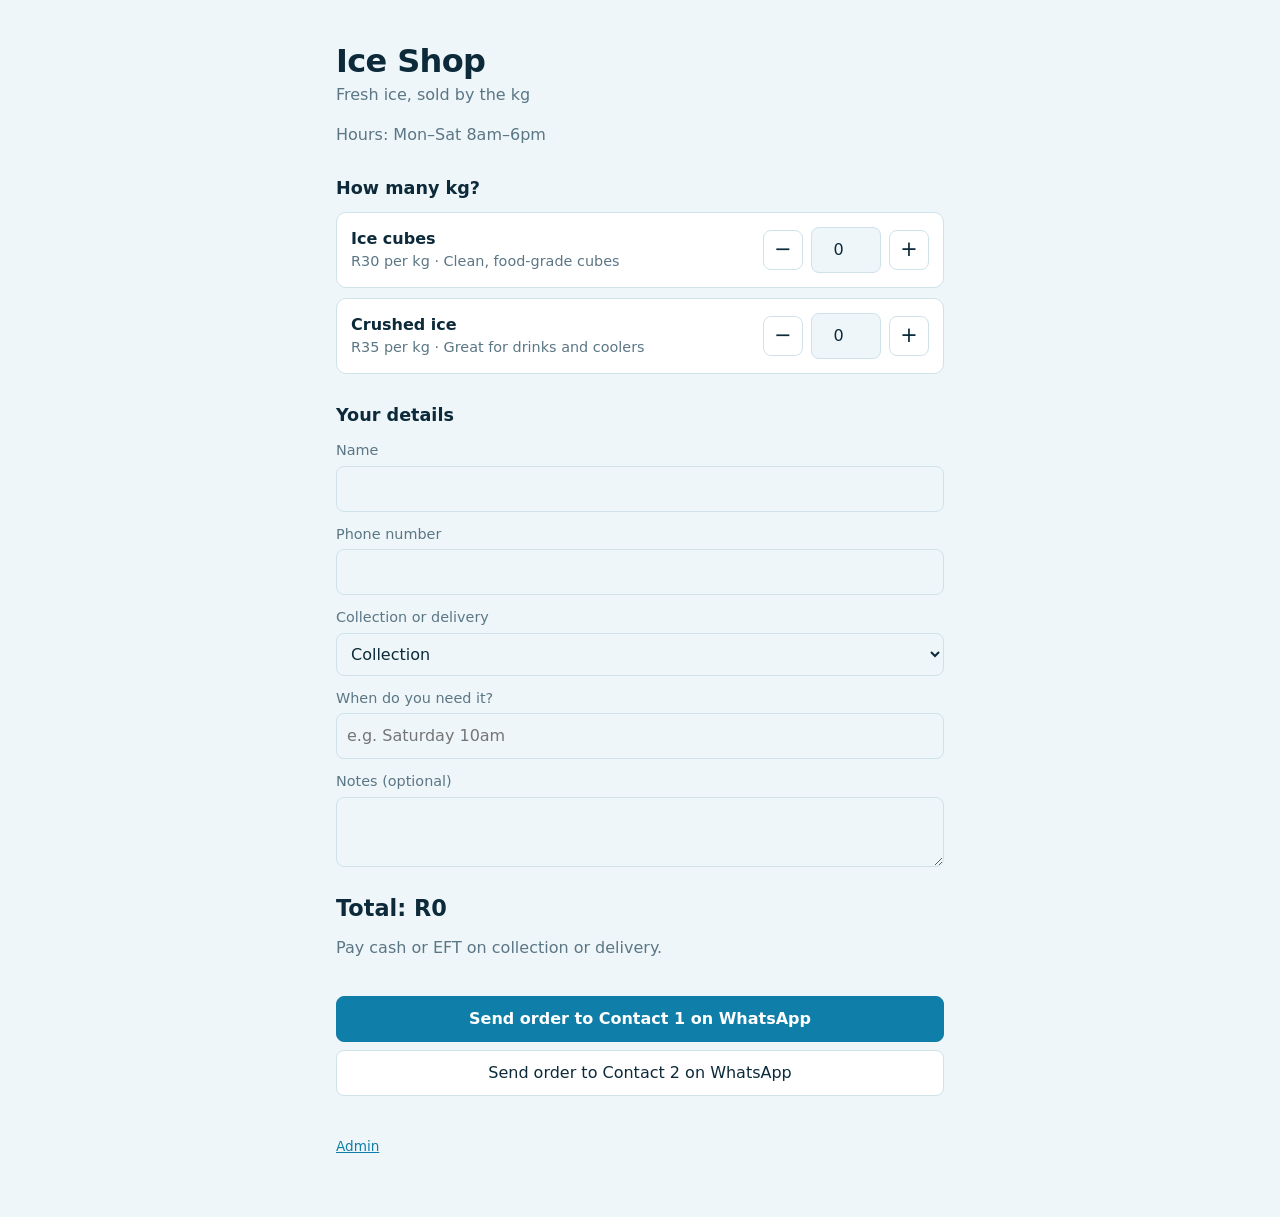
<file: index.html>
<!doctype html>
<html lang="en"><head>
<meta charset="utf-8"><meta name="viewport" content="width=device-width,initial-scale=1">
<title>Order ice</title><link rel="stylesheet" href="style.css">
</head><body><main>
<h1 id="name"></h1><p class="sub" id="tag"></p>
<p class="sub" id="hours" hidden></p>
<div class="closed" id="closed" hidden></div>
<div class="notice" id="notice" hidden></div>
<h2>How many kg?</h2><div id="products"></div>
<h2>Your details</h2>
<label for="cname">Name</label><input id="cname" autocomplete="name">
<label for="cphone">Phone number</label><input id="cphone" type="tel" autocomplete="tel">
<label for="mode">Collection or delivery</label>
<select id="mode"></select>
<div id="addrWrap" hidden><label for="addr">Delivery address</label><textarea id="addr" rows="2"></textarea></div>
<label for="when">When do you need it?</label><input id="when" placeholder="e.g. Saturday 10am">
<label for="notes">Notes (optional)</label><textarea id="notes" rows="2"></textarea>
<div class="lines" id="lines"></div>
<div class="total" id="total"></div>
<p class="sub" id="pay"></p>
<div class="err" id="err" role="alert"></div>
<div class="send" id="send"></div>
<footer><a href="admin.html">Admin</a></footer>
</main>
<script src="config.js"></script>
<script>
const S = window.SHOP, $ = id => document.getElementById(id);
const D = S.delivery || { enabled: false, fee: 0, freeAbove: 0 };
const qty = {};
const money = n => S.currency + (Math.round(n * 100) / 100).toLocaleString("en-ZA");
$("name").textContent = S.name; $("tag").textContent = S.tagline; document.title = S.name;
if (S.hours) { $("hours").textContent = "Hours: " + S.hours; $("hours").hidden = false; }
if (S.notice) { $("notice").textContent = S.notice; $("notice").hidden = false; }
if (S.payment) $("pay").textContent = S.payment;
if (S.open === false) { $("closed").textContent = S.closedMessage || "Orders are closed."; $("closed").hidden = false; }

["Collection"].concat(D.enabled ? ["Delivery"] : []).forEach(m => $("mode").add(new Option(m)));

const list = $("products");
S.products.forEach(p => {
  qty[p.id] = 0;
  const d = document.createElement("div");
  d.className = "card" + (p.available ? "" : " off");
  d.innerHTML = `<div class="row"><div><strong></strong><div class="price"></div></div><div class="qty"></div></div>`;
  d.querySelector("strong").textContent = p.name;
  d.querySelector(".price").textContent = p.available ? money(p.price) + " per kg" + (p.note ? " · " + p.note : "") : "Out of stock";
  if (p.available) {
    const q = d.querySelector(".qty");
    q.innerHTML = `<button type="button" aria-label="Less">−</button><input type="number" min="0" step="${p.step}" value="0" aria-label="kg of ${p.name}"><button type="button" aria-label="More">+</button>`;
    const inp = q.querySelector("input"), [minus, plus] = q.querySelectorAll("button");
    const set = v => { v = Math.max(0, Number(v) || 0); if (v > 0 && v < p.min) v = p.min; qty[p.id] = v; inp.value = v; calc(); };
    minus.onclick = () => set(qty[p.id] - p.step < p.min ? 0 : qty[p.id] - p.step);
    plus.onclick = () => set(qty[p.id] === 0 ? p.min : qty[p.id] + p.step);
    inp.onchange = () => set(inp.value);
  }
  list.appendChild(d);
});

const lines = () => S.products.filter(p => qty[p.id] > 0).map(p => ({ p, kg: qty[p.id], sub: qty[p.id] * p.price }));
const isDel = () => $("mode").value === "Delivery";
function totals() {
  const sub = lines().reduce((a, l) => a + l.sub, 0);
  const fee = isDel() && sub > 0 && !(D.freeAbove > 0 && sub >= D.freeAbove) ? (D.fee || 0) : 0;
  return { sub, fee, total: sub + fee };
}
function calc() {
  const t = totals();
  $("lines").innerHTML = t.sub > 0 && isDel() ? `<div><span>Ice</span><span>${money(t.sub)}</span></div><div><span>Delivery</span><span>${t.fee ? money(t.fee) : "Free"}</span></div>` : "";
  $("total").textContent = "Total: " + money(t.total);
}
$("mode").onchange = () => { $("addrWrap").hidden = !isDel(); calc(); };

// remember details on this device
const keep = ["cname", "cphone", "addr"];
try { keep.forEach(k => { const v = localStorage.getItem("ice_" + k); if (v) $(k).value = v; }); } catch (e) {}

function build(ref) {
  const t = totals(), v = id => $(id).value.trim();
  let m = `*New ice order ${ref}*\n`;
  lines().forEach(l => m += `• ${l.p.name}: ${l.kg} kg = ${money(l.sub)}\n`);
  if (isDel()) m += `Delivery: ${t.fee ? money(t.fee) : "Free"}\n`;
  m += `*Total: ${money(t.total)}*\n\nName: ${v("cname")}\nPhone: ${v("cphone")}\n${$("mode").value}`;
  if (isDel()) m += `: ${v("addr")}`;
  if (v("when")) m += `\nWhen: ${v("when")}`;
  if (v("notes")) m += `\nNotes: ${v("notes")}`;
  return m;
}
function send(c) {
  const e = $("err"), t = totals(); e.textContent = "";
  if (S.open === false) return e.textContent = "Orders are closed right now.";
  if (!lines().length) return e.textContent = "Add at least 1 kg of ice.";
  if (S.minOrder > 0 && t.sub < S.minOrder) return e.textContent = "Minimum order is " + money(S.minOrder) + ".";
  if (!$("cname").value.trim() || !$("cphone").value.trim()) return e.textContent = "Please enter your name and phone number.";
  if (isDel() && !$("addr").value.trim()) return e.textContent = "Please enter a delivery address.";
  try { keep.forEach(k => localStorage.setItem("ice_" + k, $(k).value.trim())); } catch (x) {}
  const n = new Date(), ref = "#" + String(n.getDate()).padStart(2, "0") + String(n.getMonth() + 1).padStart(2, "0") + "-" + (100 + Math.floor(Math.random() * 900));
  window.open("https://wa.me/" + c.number.replace(/\D/g, "") + "?text=" + encodeURIComponent(build(ref)), "_blank");
}
S.contacts.forEach((c, i) => {
  const b = document.createElement("button"); b.type = "button";
  b.className = i === 0 ? "primary" : ""; b.textContent = "Send order to " + c.name + " on WhatsApp";
  b.onclick = () => send(c); $("send").appendChild(b);
});
calc();
</script></body></html>
</file>
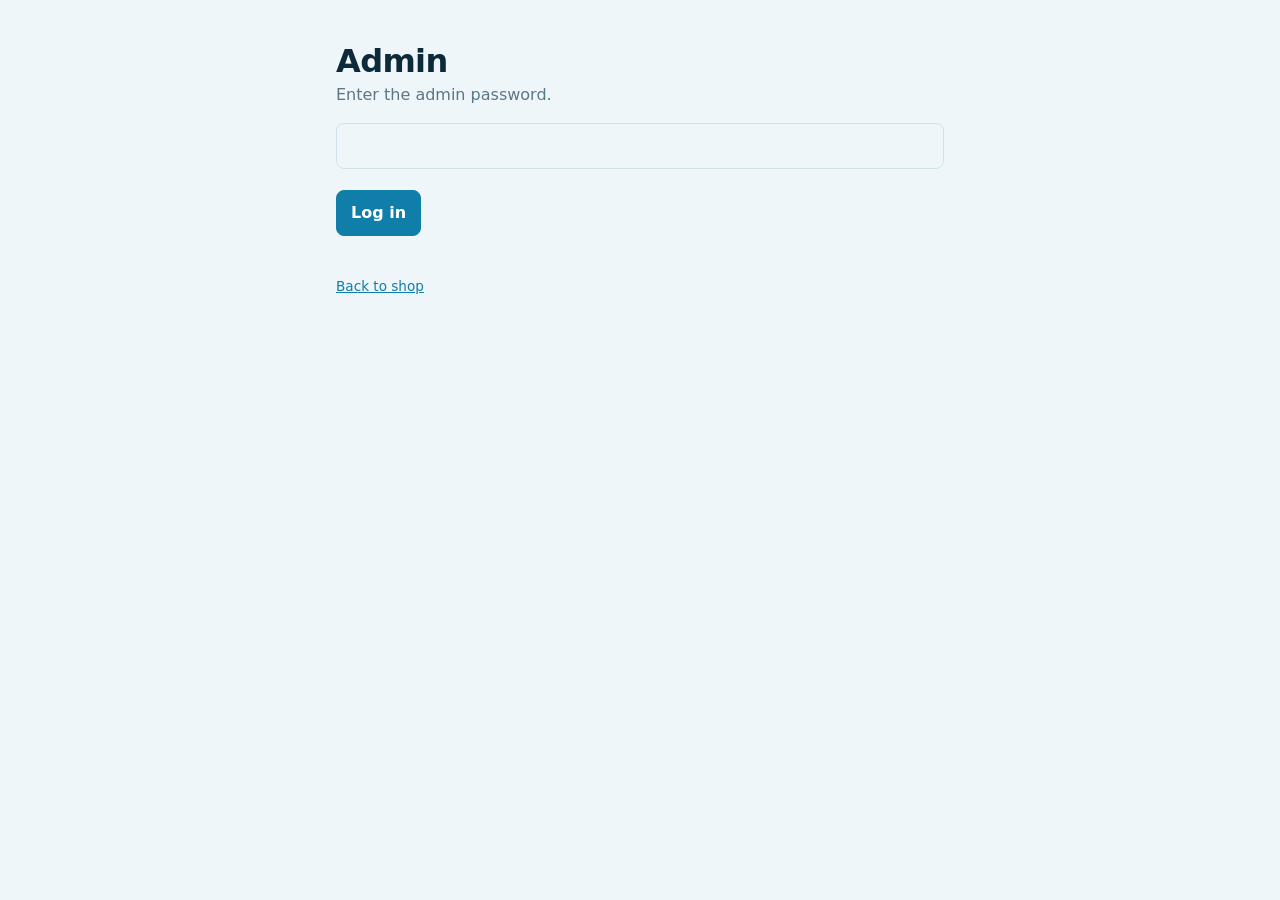
<file: admin.html>
<!doctype html>
<html lang="en"><head>
<meta charset="utf-8"><meta name="viewport" content="width=device-width,initial-scale=1">
<title>Admin</title><link rel="stylesheet" href="style.css">
</head><body><main>
<h1>Admin</h1>
<div id="login">
  <p class="sub">Enter the admin password.</p>
  <input id="pw" type="password" aria-label="Password"><div class="err" id="lerr"></div>
  <button class="primary" id="go" type="button">Log in</button>
</div>
<div id="panel" hidden>
  <p class="sub">Change anything below, press <strong>Download config.js</strong>, then upload that file to your GitHub repo (replace the old one). The shop updates within a minute.</p>
  <h2>Shop</h2>
  <label>Shop name</label><input id="sname"><label>Tagline</label><input id="stag">
  <label>Currency symbol</label><input id="scur">
  <label>Notice on the shop page (leave empty for none)</label><input id="snotice" placeholder="e.g. Closed Sunday">
  <label>Opening hours (shown to customers)</label><input id="shours">
  <label class="chk"><input type="checkbox" id="sopen"> Taking orders (untick to pause the shop)</label>
  <label>Message shown when paused</label><input id="sclosed">
  <h2>Delivery, minimum and payment</h2>
  <label class="chk"><input type="checkbox" id="dyes"> Offer delivery</label>
  <div class="grid"><div><label>Delivery fee</label><input id="dfee" type="number" min="0"></div>
  <div><label>Free delivery above (0 = never)</label><input id="dfree" type="number" min="0"></div></div>
  <label>Minimum order value (0 = none)</label><input id="smin" type="number" min="0">
  <label>Payment note</label><input id="spay">
  <h2>WhatsApp contacts (digits only, with country code)</h2>
  <div class="grid"><div><label>Contact 1 name</label><input id="n0"><label>Number</label><input id="w0" inputmode="numeric"></div>
  <div><label>Contact 2 name</label><input id="n1"><label>Number</label><input id="w1" inputmode="numeric"></div></div>
  <h2>Products</h2><div class="tbl" id="prods"></div>
  <button type="button" id="add">Add product</button>
  <h2>Admin password</h2><input id="spw">
  <p class="err" id="perr"></p>
  <button class="primary" type="button" id="dl">Download config.js</button>
</div>
<footer><a href="index.html">Back to shop</a></footer>
</main>
<script src="config.js"></script>
<script>
const S = JSON.parse(JSON.stringify(window.SHOP)), $ = id => document.getElementById(id);
$("go").onclick = () => {
  if ($("pw").value === S.adminPassword) { sessionStorage.ok = "1"; open_(); } else $("lerr").textContent = "Wrong password.";
};
$("pw").onkeydown = e => { if (e.key === "Enter") $("go").click(); };
if (sessionStorage.ok === "1") open_();

function open_() {
  $("login").hidden = true; $("panel").hidden = false;
  $("sname").value = S.name; $("stag").value = S.tagline; $("scur").value = S.currency; $("snotice").value = S.notice; $("spw").value = S.adminPassword;
  const D = S.delivery || {};
  $("shours").value = S.hours || ""; $("sopen").checked = S.open !== false; $("sclosed").value = S.closedMessage || "";
  $("dyes").checked = !!D.enabled; $("dfee").value = D.fee || 0; $("dfree").value = D.freeAbove || 0;
  $("smin").value = S.minOrder || 0; $("spay").value = S.payment || "";
  [0, 1].forEach(i => { $("n" + i).value = (S.contacts[i] || {}).name || ""; $("w" + i).value = (S.contacts[i] || {}).number || ""; });
  draw();
}
function draw() {
  const box = $("prods"); box.innerHTML = "";
  S.products.forEach((p, i) => {
    const d = document.createElement("div"); d.className = "card";
    d.innerHTML = `<label>Name</label><input data-k="name"><label>Short note (optional)</label><input data-k="note">
      <div class="grid"><div><label>Price per kg</label><input data-k="price" type="number" min="0" step="0.5"></div>
      <div><label>Minimum kg</label><input data-k="min" type="number" min="1" step="1"></div></div>
      <div class="row"><label style="margin:0"><input type="checkbox" data-k="available" style="width:auto"> In stock</label><button type="button" class="danger">Remove</button></div>`;
    d.querySelectorAll("[data-k]").forEach(el => {
      const k = el.dataset.k;
      if (k === "available") { el.checked = p.available; el.onchange = () => p.available = el.checked; }
      else { el.value = p[k] ?? ""; el.oninput = () => p[k] = el.type === "number" ? Number(el.value) : el.value; }
    });
    d.querySelector(".danger").onclick = () => { S.products.splice(i, 1); draw(); };
    box.appendChild(d);
  });
}
$("add").onclick = () => { S.products.push({ id: "p" + Date.now(), name: "New product", price: 0, min: 1, step: 1, available: true }); draw(); };
$("dl").onclick = () => {
  const out = {
    name: $("sname").value.trim(), tagline: $("stag").value.trim(), currency: $("scur").value.trim() || "R", notice: $("snotice").value.trim(),
    hours: $("shours").value.trim(), open: $("sopen").checked, closedMessage: $("sclosed").value.trim(),
    minOrder: Number($("smin").value) || 0, payment: $("spay").value.trim(),
    delivery: { enabled: $("dyes").checked, fee: Number($("dfee").value) || 0, freeAbove: Number($("dfree").value) || 0 },
    contacts: [0, 1].map(i => ({ name: $("n" + i).value.trim(), number: $("w" + i).value.replace(/\D/g, "") })).filter(c => c.number),
    products: S.products, adminPassword: $("spw").value
  };
  if (!out.contacts.length) return $("perr").textContent = "Add at least one WhatsApp number.";
  if (!out.adminPassword) return $("perr").textContent = "Password can't be empty.";
  $("perr").textContent = "";
  const js = "// All shop settings live here. Edit via admin.html (then upload the downloaded file) or edit directly on GitHub.\nwindow.SHOP = " + JSON.stringify(out, null, 2) + ";\n";
  const a = document.createElement("a");
  a.href = URL.createObjectURL(new Blob([js], { type: "text/javascript" })); a.download = "config.js"; a.click();
};
</script></body></html>
</file>
<file: style.css>
:root{--bg:#eef6f9;--card:#fff;--ink:#0c2a3a;--mute:#5b7685;--line:#cfe2ea;--accent:#0f7ea8;--accent-ink:#fff;--ok:#1b8a5a;--bad:#b3392f}
@media (prefers-color-scheme:dark){:root{--bg:#0a1a24;--card:#102a39;--ink:#e6f3f8;--mute:#8fb0c0;--line:#1f4256;--accent:#4cc0ea;--accent-ink:#062433}}
*{box-sizing:border-box}
body{margin:0;background:var(--bg);color:var(--ink);font:16px/1.5 system-ui,-apple-system,"Segoe UI",Roboto,sans-serif}
main{max-width:640px;margin:0 auto;padding:20px 16px 60px}
h1{font-size:2rem;line-height:1.1;margin:24px 0 4px;letter-spacing:-.02em}
h2{font-size:1.1rem;margin:28px 0 10px}
.sub{color:var(--mute);margin:0 0 16px}
.notice{background:var(--card);border-left:4px solid var(--accent);padding:10px 14px;border-radius:6px;margin:12px 0}
.card{background:var(--card);border:1px solid var(--line);border-radius:10px;padding:14px;margin-bottom:10px}
.row{display:flex;align-items:center;justify-content:space-between;gap:12px;flex-wrap:wrap}
.price{color:var(--mute);font-size:.9rem}
.off{opacity:.55}
label{display:block;font-size:.9rem;color:var(--mute);margin:12px 0 4px}
input,select,textarea{width:100%;font:inherit;color:var(--ink);background:var(--bg);border:1px solid var(--line);border-radius:8px;padding:10px}
input:focus,select:focus,textarea:focus,button:focus-visible{outline:2px solid var(--accent);outline-offset:2px}
.qty{display:flex;align-items:center;gap:8px}
.qty input{width:70px;text-align:center}
.qty button{width:40px;height:40px;font-size:1.3rem;padding:0}
button{font:inherit;cursor:pointer;border:1px solid var(--line);background:var(--card);color:var(--ink);border-radius:8px;padding:10px 14px}
button.primary{background:var(--accent);color:var(--accent-ink);border-color:var(--accent);font-weight:600}
button.danger{color:var(--bad)}
.total{font-size:1.4rem;font-weight:700;margin:18px 0 10px}
.send{display:grid;gap:8px}
.err{color:var(--bad);min-height:1.3em}
.grid{display:grid;grid-template-columns:1fr 1fr;gap:8px}
.tbl .card{display:grid;gap:8px}
a{color:var(--accent)}
footer{margin-top:40px;font-size:.85rem;color:var(--mute)}
.chk{display:flex;align-items:center;gap:8px;color:var(--ink)}
.chk input{width:auto}
.closed{background:var(--bad);color:#fff;padding:12px 14px;border-radius:8px;margin:12px 0;font-weight:600}
.lines{color:var(--mute);margin:14px 0 0}
.lines div{display:flex;justify-content:space-between}
</file>
